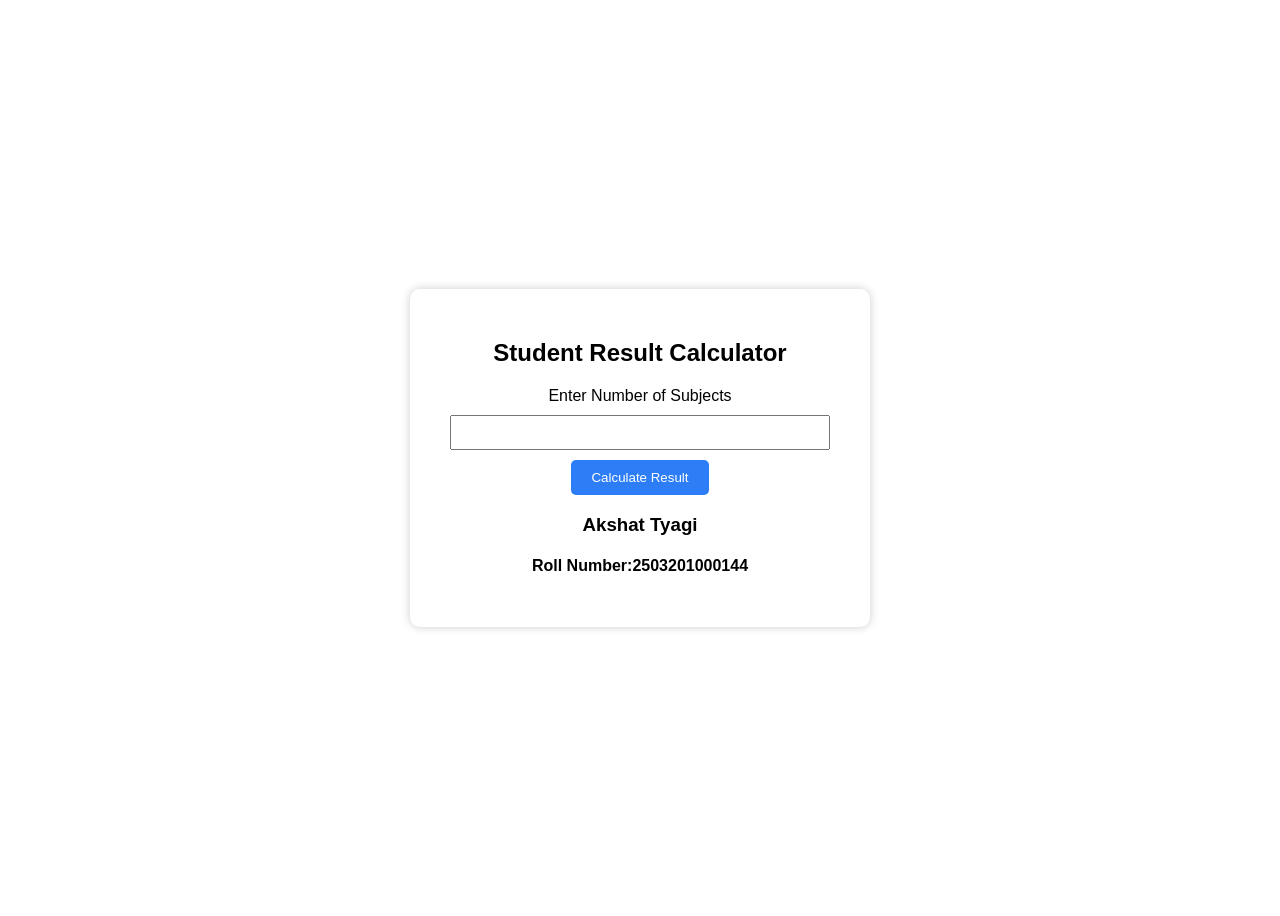
<file: index.html>
<!DOCTYPE html>
<html>
<head>
    <title>Student Result Calculator</title>
    <link rel="stylesheet" href="index.css">
</head>
<body>

<div class="container">
    <h2>Student Result Calculator</h2>
    <label>Enter Number of Subjects</label>
    <input type="number" id="subjects">
    <div id="marksInputs"></div>

    <button onclick="calculate()">Calculate Result</button>

    <div class="result">
        <p id="total"></p>
        <p id="average"></p>
        <p id="grade"></p>
        <p id="result"></p>
    </div>
     <p><H3>Akshat Tyagi</H3></p>
    <p><h4>Roll Number:2503201000144</h4></p>
</div>
<div id="popup" class="popup">
  <div class="popup-content">
    <p id="popup-message"></p>
    <input type="number" id="popup-input" placeholder="Enter marks">
    <button onclick="submitMarks()">OK</button>
  </div>
  
</div>

<script src="main.jsx"></script>
</body>
</html>
</file>
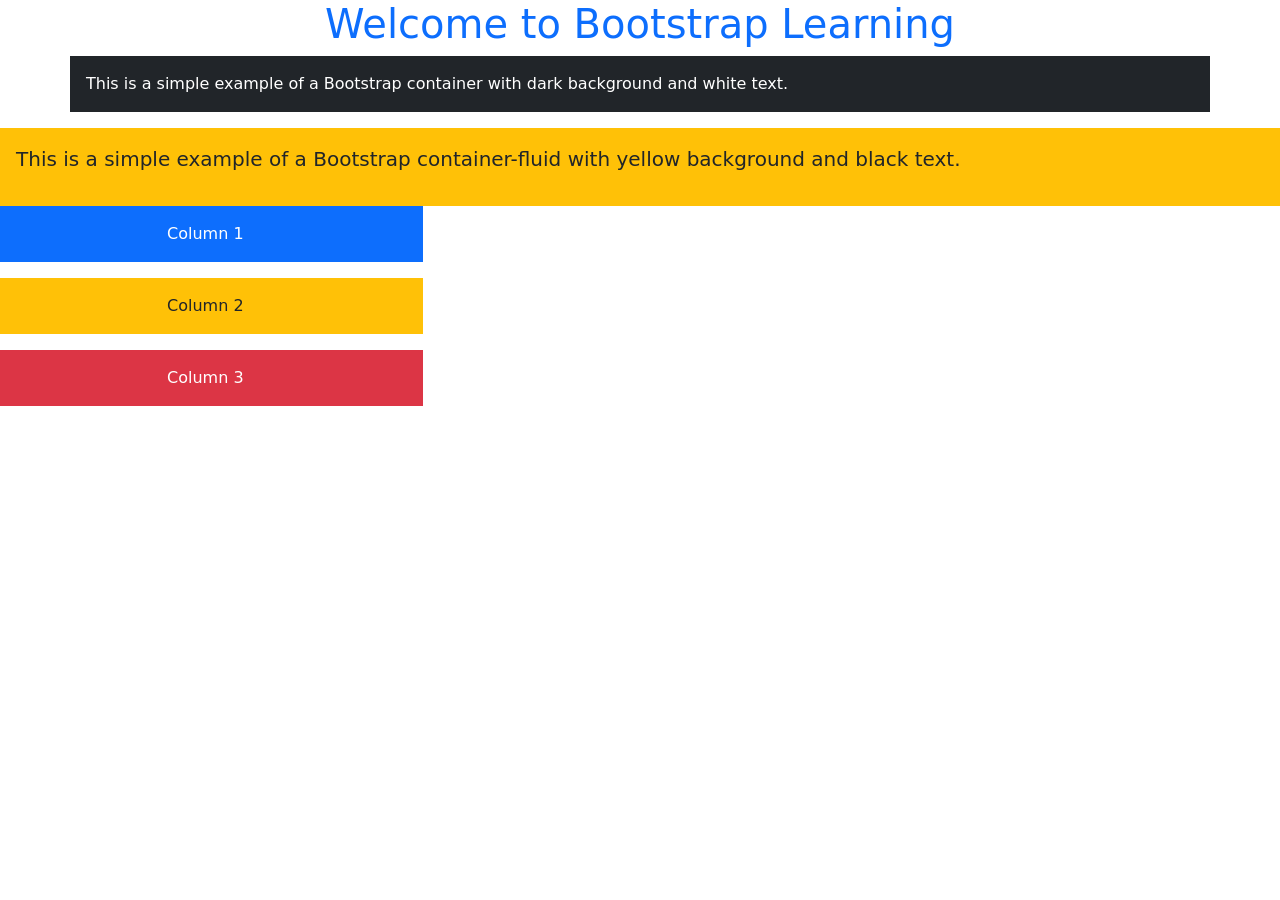
<file: bootstrap/index.html>
<!DOCTYPE html>
<html lang="en">
<head>
    <meta charset="UTF-8">
    <meta name="viewport" content="width=device-width, initial-scale=1.0">
    <title>Bootstrap Learning</title>
    <!-- Bootstrap CSS -->
   <link href="https://cdn.jsdelivr.net/npm/bootstrap@5.3.0/dist/css/bootstrap.min.css" rel="stylesheet">
</head>
<body>
    <h1 class="text-primary text-center">Welcome to Bootstrap Learning</h1>
    <div class ="container bg-dark text-white p-3">
        This is a simple example of a Bootstrap container with dark background and white text.
    <!-- Fixed Width Container-->
    </div>
   <div class="container-fluid bg-warning p-3 mt-3 text-dark">
    <p class="lead">This is a simple example of a Bootstrap container-fluid with yellow background and black text.</p>
    <!-- Full Width Container -->    
</div>

<div class="container-fluid px-0">
    <div class="row">
        <div class="col-md-4 bg-primary p-3 text-center text-white mb-3">Column 1</div>
    </div>
    <div class="row">
        <div class="col-md-4 bg-warning p-3 text-center text-dark mb-3">Column 2</div>
    </div>
    <div class="row">
        <div class="col-md-4 bg-danger p-3 text-center text-white">Column 3</div>
    </div>
</div>

    <!-- Bootstrap JS -->
    <script src="https://cdn.jsdelivr.net/npm/bootstrap@5.3.0/dist/js/bootstrap.bundle.min.js"></script>
</body>
</html>
</file>
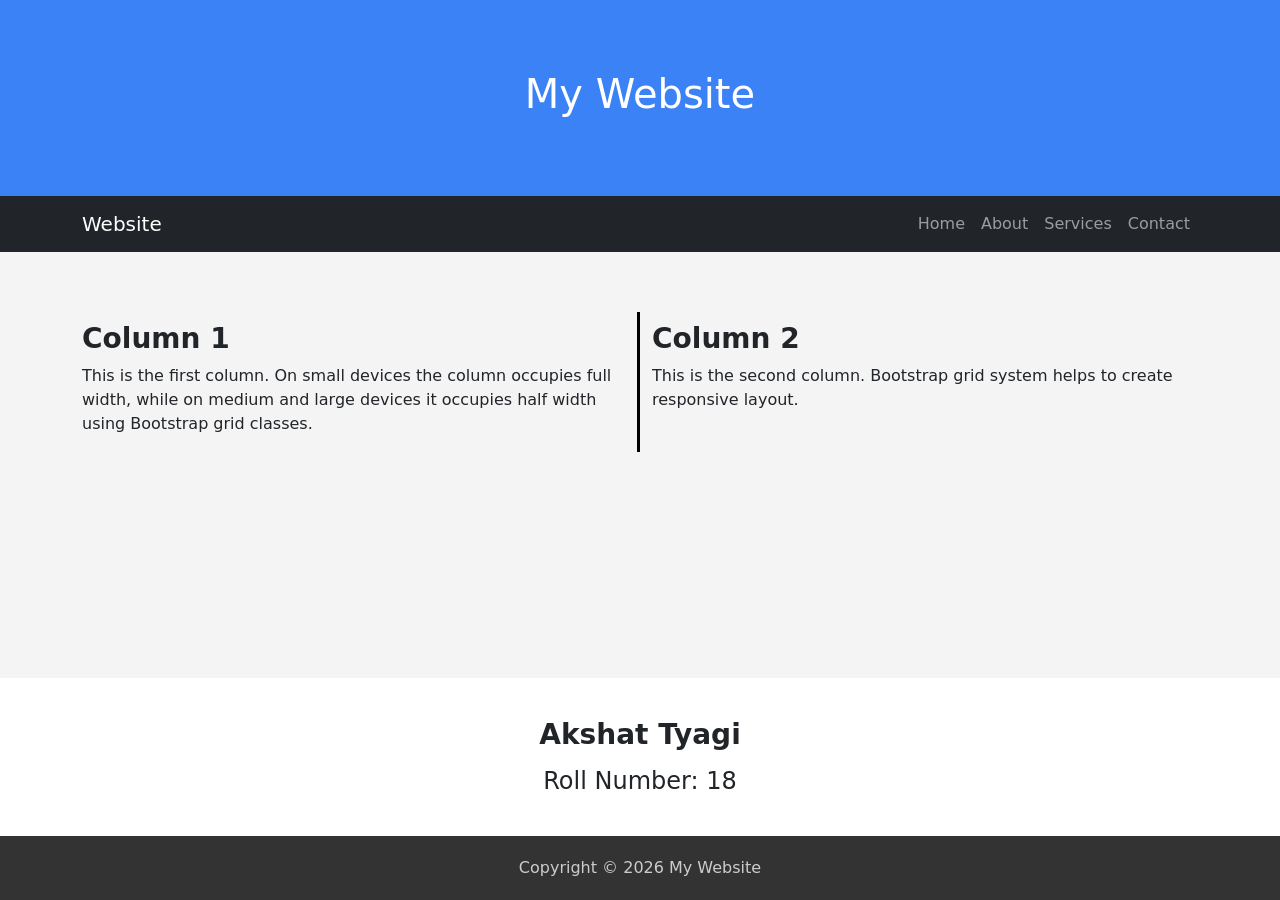
<file: experiment 1/index.html>
<!DOCTYPE html>
<html lang="en">
<head>
    <meta charset="UTF-8">
    <meta name="viewport" content="width=device-width, initial-scale=1.0">
    <title>BootStrap Grid System</title>
    <link href="https://cdn.jsdelivr.net/npm/bootstrap@5.3.0/dist/css/bootstrap.min.css" rel="stylesheet">
    <link rel="stylesheet" href="style.css">
</head>
<body>

    <header class="header-section">
        <div class="container">
            <h1>My Website</h1>
        </div>
    </header>

    <nav class="navbar navbar-expand-lg navbar-dark bg-dark">
        <div class="container">
            <a class="navbar-brand" href="#">Website</a>
            <button class="navbar-toggler" type="button" data-bs-toggle="collapse" data-bs-target="#mainNav">
                <span class="navbar-toggler-icon"></span>
            </button>
            <div class="collapse navbar-collapse" id="mainNav">
                <ul class="navbar-nav ms-auto">
                    <li class="nav-item"><a class="nav-link" href="#">Home</a></li>
                    <li class="nav-item"><a class="nav-link" href="#">About</a></li>
                    <li class="nav-item"><a class="nav-link" href="#">Services</a></li>
                    <li class="nav-item"><a class="nav-link" href="#">Contact</a></li>
                </ul>
            </div>
        </div>
    </nav>

    <section class="main-content">
        <div class="container">
            <div class="row">
                <div class="col-sm-12 col-md-6 col-lg-6 col-divider">
                    <h3>Column 1</h3>
                    <p>This is the first column. On small devices the column occupies full width, while on medium and large devices it occupies half width using Bootstrap grid classes.</p>
                </div>
                
                <div class="col-sm-12 col-md-6 col-lg-6">
                    <h3>Column 2</h3>
                    <p>This is the second column. Bootstrap grid system helps to create responsive layout.</p>
                </div>
            </div>
        </div>
    </section>
    <section class="student-info text-center my-4">
    <div class="container">
        <p><h3>Akshat Tyagi</h3></p>
        <p><h4>Roll Number: 18</h4></p>
    </div>
</section>

    <footer class="site-footer">
        <div class="container">
            <p>Copyright © 2026 My Website</p>
        </div>
    </footer>

    <script src="https://cdn.jsdelivr.net/npm/bootstrap@5.3.0/dist/js/bootstrap.bundle.min.js"></script>
</body>
</html>
</file>
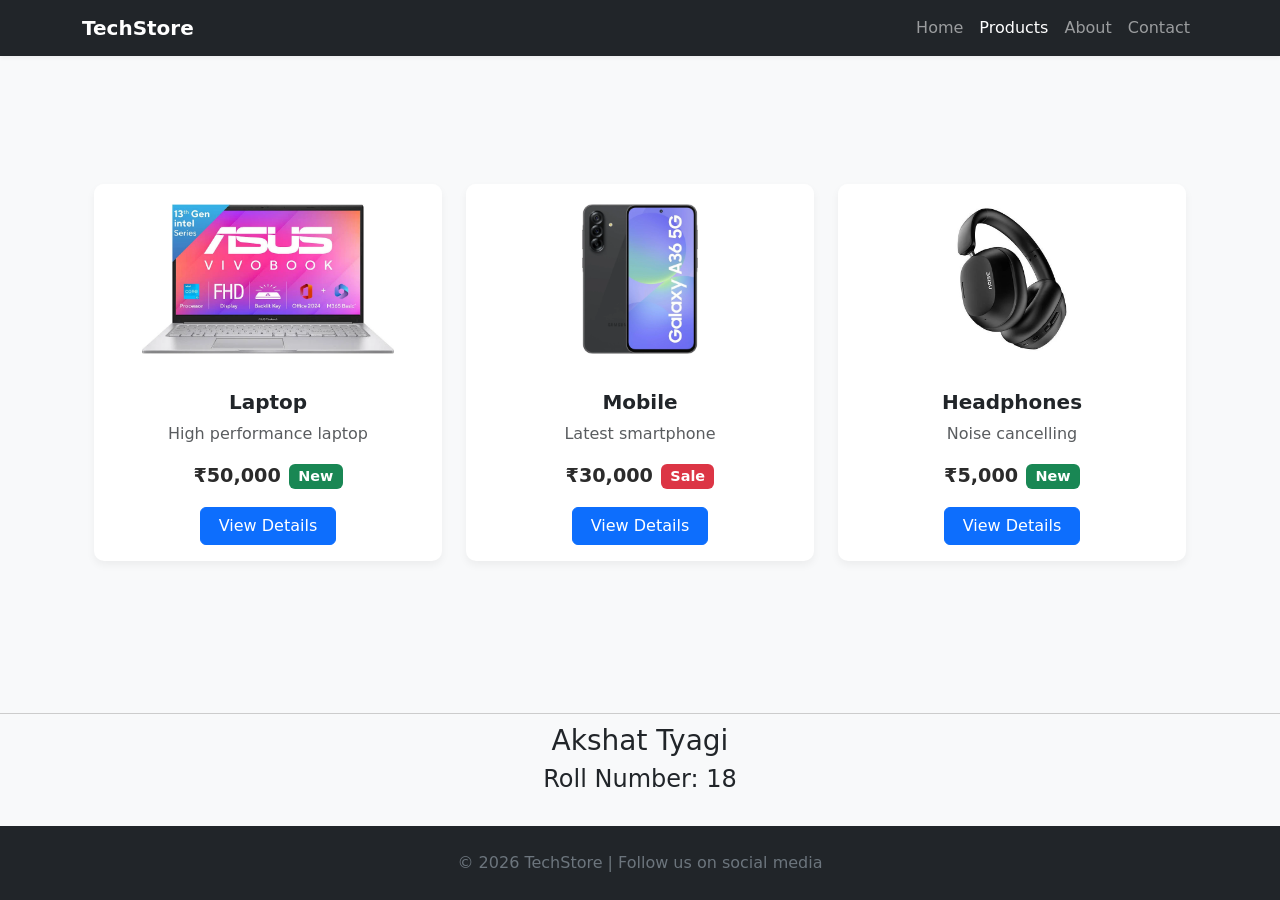
<file: experiment 2/index.html>
<!DOCTYPE html>
<html lang="en">
<head>
    <meta charset="UTF-8">
    <meta name="viewport" content="width=device-width, initial-scale=1.0">
    <title>TechStore | Electronics</title>
    <link href="https://cdn.jsdelivr.net/npm/bootstrap@5.3.0/dist/css/bootstrap.min.css" rel="stylesheet">
    <link rel="stylesheet" href="style.css">
</head>
<body class="d-flex flex-column min-vh-100">

    <nav class="navbar navbar-expand-lg navbar-dark bg-dark sticky-top">
        <div class="container">
            <a class="navbar-brand fw-bold" href="#">TechStore</a>
            <button class="navbar-toggler" type="button" data-bs-toggle="collapse" data-bs-target="#mainMenu">
                <span class="navbar-toggler-icon"></span>
            </button>
            <div class="collapse navbar-collapse" id="mainMenu">
                <ul class="navbar-nav ms-auto text-center">
                    <li class="nav-item"><a class="nav-link" href="#">Home</a></li>
                    <li class="nav-item"><a class="nav-link active" href="#">Products</a></li>
                    <li class="nav-item"><a class="nav-link" href="#">About</a></li>
                    <li class="nav-item"><a class="nav-link" href="#">Contact</a></li>
                </ul>
            </div>
        </div>
    </nav>

    <main class="container my-5 flex-grow-1 d-flex align-items-center">
        <div class="row g-4 justify-content-center w-100 mx-auto">
            
            <div class="col-sm-10 col-md-6 col-lg-4 d-flex justify-content-center">
                <div class="card product-card w-100">
                    <img src="laptop.webp" class="card-img-top mx-auto" alt="Laptop">
                    <div class="card-body text-center d-flex flex-column align-items-center justify-content-center">
                        <h5 class="fw-bold">Laptop</h5>
                        <p class="text-muted">High performance laptop</p>
                        <p class="price-display">₹50,000 <span class="badge status-new">New</span></p>
                        <button class="btn btn-primary" data-bs-toggle="modal" data-bs-target="#detailsModal" onclick="setModalContent('Laptop', 'High performance laptop with advanced features.', '₹50,000')">
                            View Details
                        </button>
                    </div>
                </div>
            </div>

            <div class="col-sm-10 col-md-6 col-lg-4 d-flex justify-content-center">
                <div class="card product-card w-100">
                    <img src="phone.webp" class="card-img-top mx-auto" alt="Mobile">
                    <div class="card-body text-center d-flex flex-column align-items-center justify-content-center">
                        <h5 class="fw-bold">Mobile</h5>
                        <p class="text-muted">Latest smartphone</p>
                        <p class="price-display">₹30,000 <span class="badge status-sale">Sale</span></p>
                        <button class="btn btn-primary" data-bs-toggle="modal" data-bs-target="#detailsModal" onclick="setModalContent('Mobile', 'Latest flagship smartphone with pro camera.', '₹30,000')">
                            View Details
                        </button>
                    </div>
                </div>
            </div>

            <div class="col-sm-10 col-md-6 col-lg-4 d-flex justify-content-center">
                <div class="card product-card w-100">
                    <img src="headphone.webp" class="card-img-top mx-auto" alt="Headphones">
                    <div class="card-body text-center d-flex flex-column align-items-center justify-content-center">
                        <h5 class="fw-bold">Headphones</h5>
                        <p class="text-muted">Noise cancelling</p>
                        <p class="price-display">₹5,000 <span class="badge status-new">New</span></p>
                        <button class="btn btn-primary" data-bs-toggle="modal" data-bs-target="#detailsModal" onclick="setModalContent('Headphones', 'Premium noise cancelling headphones.', '₹5,000')">
                            View Details
                        </button>
                    </div>
                </div>
            </div>

        </div>
    </main>

    <div class="modal fade" id="detailsModal" tabindex="-1" aria-hidden="true">
        <div class="modal-dialog modal-dialog-centered">
            <div class="modal-content text-center">
                <div class="modal-header d-flex justify-content-center position-relative border-0 pt-4">
                    <h5 class="modal-title fw-bold mx-auto" id="modalProductTitle">Product Details</h5>
                    <button type="button" class="btn-close position-absolute end-0 me-3 top-50 translate-middle-y" data-bs-dismiss="modal"></button>
                </div>
                <div class="modal-body">
                    <p id="modalProductDesc" class="text-secondary"></p>
                    <h4 id="modalProductPrice" class="text-primary fw-bold"></h4>
                </div>
                <div class="modal-footer border-0 pb-4 justify-content-center">
                    <button type="button" class="btn btn-secondary px-4" data-bs-dismiss="modal">Close</button>
                    <button type="button" class="btn btn-success px-4">Add to Cart</button>
                </div>
            </div>
        </div>
    </div>
    <div class="footer-info text-center my-4">
    <h3>Akshat Tyagi</h3>
    <h4>Roll Number: 18</h4>
</div>
    <footer class="main-footer text-center mt-auto">
        <div class="container">
            <p class="mb-0">© 2026 TechStore | Follow us on social media</p>
        </div>
    </footer>

    <script src="https://cdn.jsdelivr.net/npm/bootstrap@5.3.0/dist/js/bootstrap.bundle.min.js"></script>
    <script>
        function setModalContent(name, description, price) {
            document.getElementById('modalProductTitle').innerText = name;
            document.getElementById('modalProductDesc').innerText = description;
            document.getElementById('modalProductPrice').innerText = "Price: " + price;
        }
    </script>
</body>
</html>
</file>
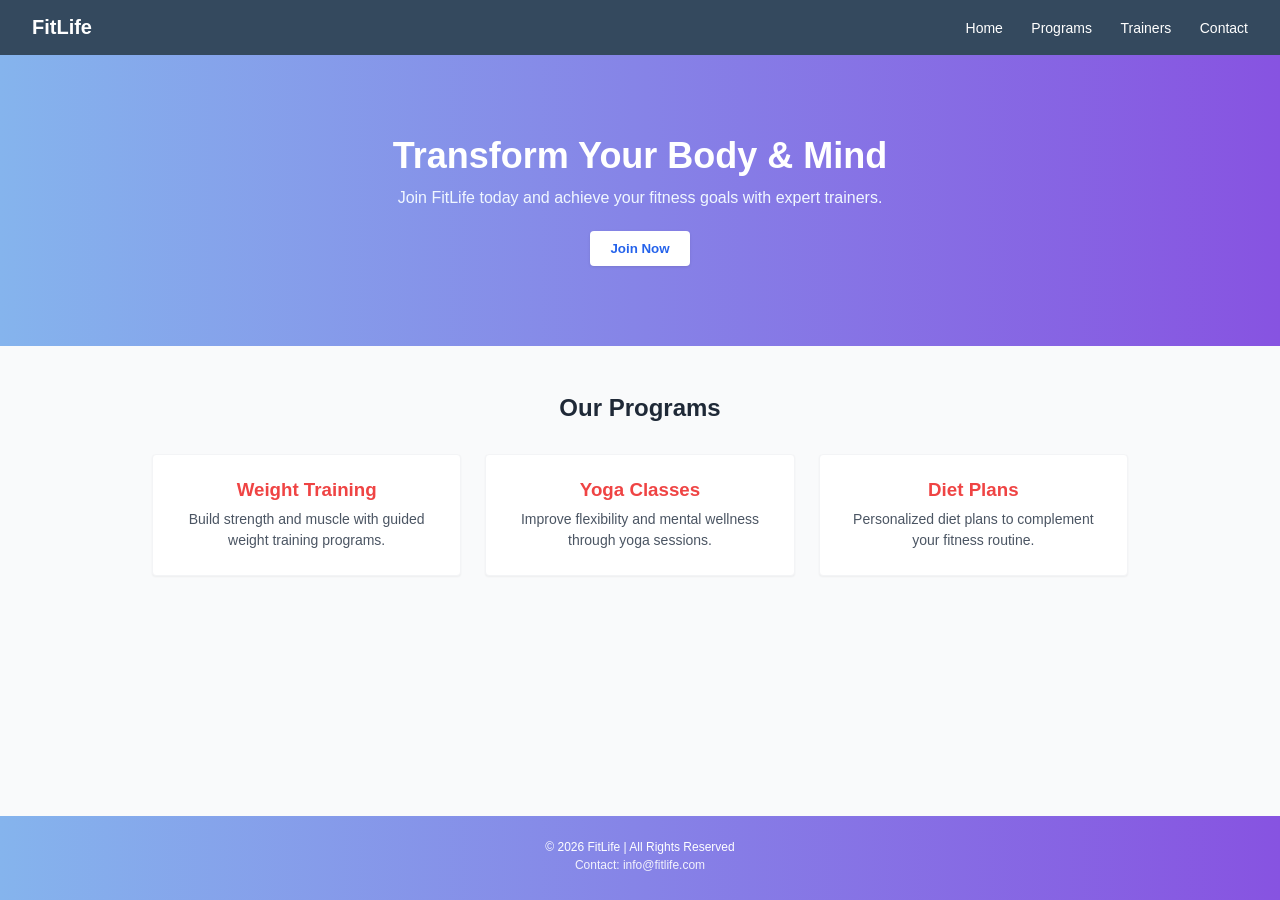
<file: experiment 3/index.html>
<!DOCTYPE html>
<html lang="en">
<head>
    <meta charset="UTF-8">
    <meta name="viewport" content="width=device-width, initial-scale=1.0">
    <title>FitLife</title>
    <link rel="stylesheet" href="style.css">
</head>
<body>

    <header>
        <span class="logo">FitLife</span>
        <nav>
            <a href="#">Home</a>
            <a href="#">Programs</a>
            <a href="#">Trainers</a>
            <a href="#">Contact</a>
        </nav>
    </header>

    <section class="hero">
        <h1>Transform Your Body & Mind</h1>
        <p>Join FitLife today and achieve your fitness goals with expert trainers.</p>
        <button>Join Now</button>
    </section>

    <main>
        <h2>Our Programs</h2>
        
        <div class="grid">
            <div class="card">
                <h3>Weight Training</h3>
                <p>Build strength and muscle with guided weight training programs.</p>
            </div>

            <div class="card">
                <h3>Yoga Classes</h3>
                <p>Improve flexibility and mental wellness through yoga sessions.</p>
            </div>

            <div class="card">
                <h3>Diet Plans</h3>
                <p>Personalized diet plans to complement your fitness routine.</p>
            </div>
        </div>
    </main>

    <footer>
        <p>&copy; 2026 FitLife | All Rights Reserved</p>
        <p class="contact">Contact: info@fitlife.com</p>
    </footer>

</body>
</html>
</file>
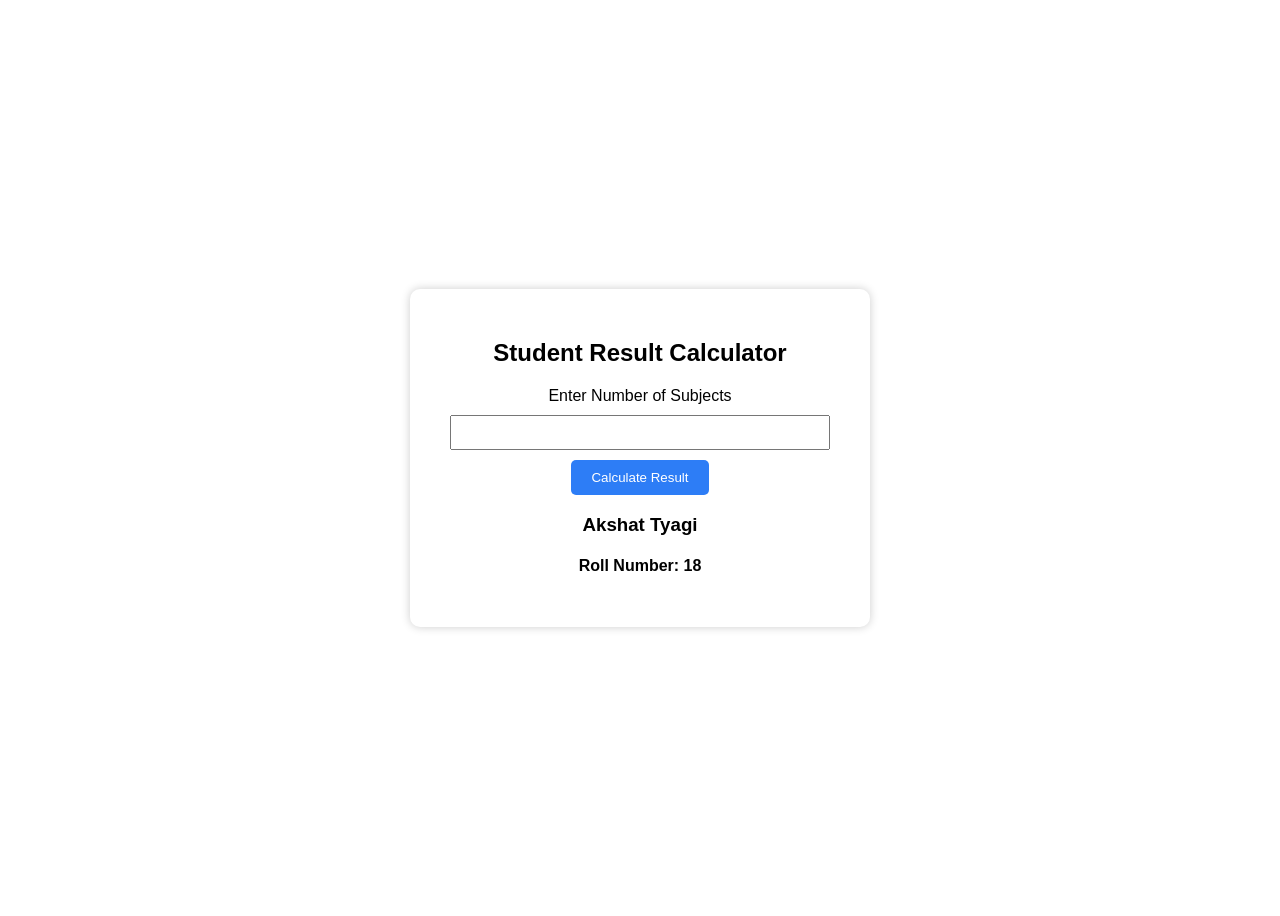
<file: experiment 4/index.html>
<!DOCTYPE html>
<html>
<head>
    <title>Student Result Calculator</title>
    <link rel="stylesheet" href="index.css">
</head>
<body>

<div class="container">
    <h2>Student Result Calculator</h2>
    <label>Enter Number of Subjects</label>
    <input type="number" id="subjects">
    <div id="marksInputs"></div>

    <button onclick="calculate()">Calculate Result</button>

    <div class="result">
        <p id="total"></p>
        <p id="average"></p>
        <p id="grade"></p>
        <p id="result"></p>
    </div>
     <p><H3>Akshat Tyagi</H3></p>
    <p><h4>Roll Number: 18</h4></p>
</div>
<div id="popup" class="popup">
  <div class="popup-content">
    <p id="popup-message"></p>
    <input type="number" id="popup-input" placeholder="Enter marks">
    <button onclick="submitMarks()">OK</button>
  </div>
  
</div>

<script src="main.jsx"></script>
</body>
</html>
</file>
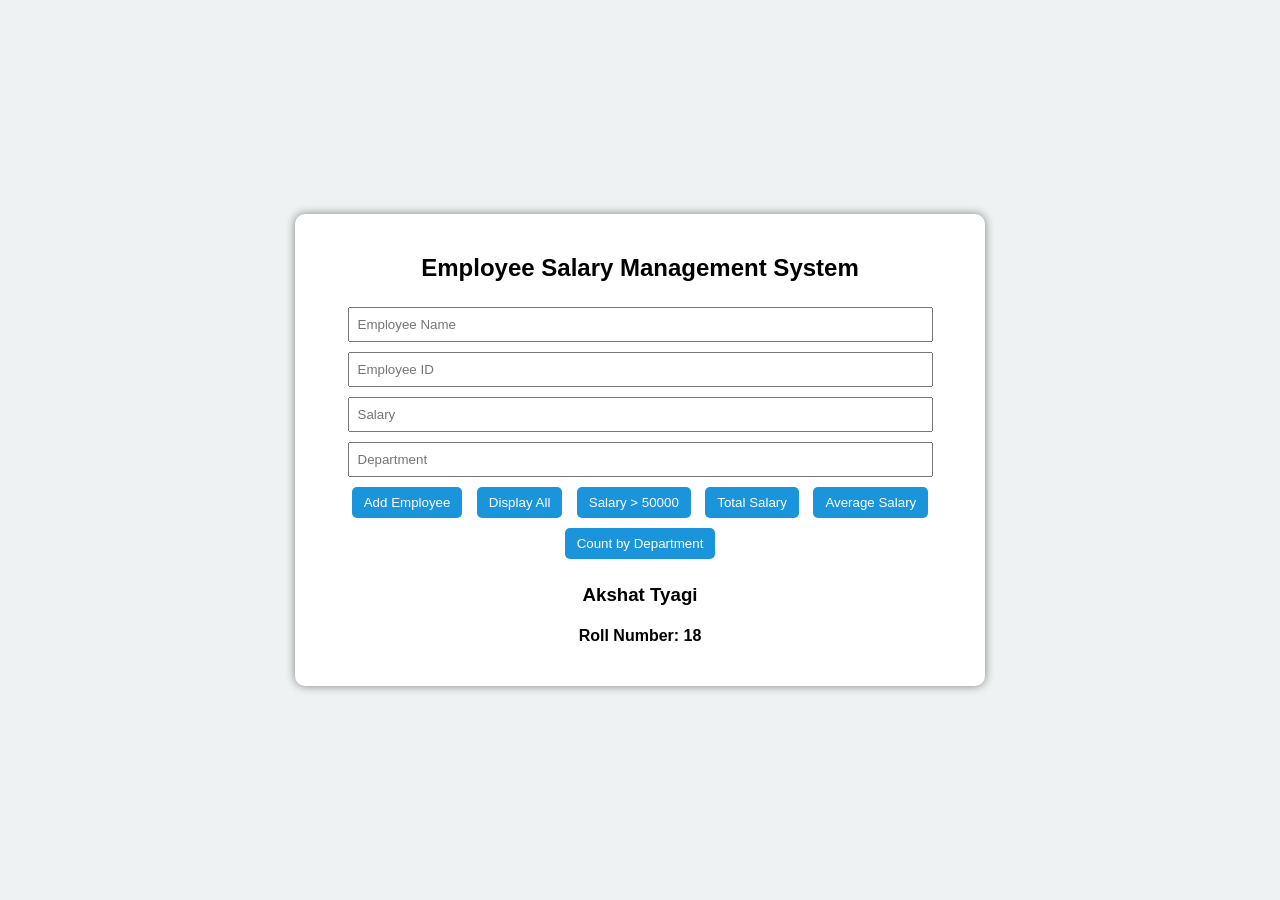
<file: experiment 5/index.html>
<!DOCTYPE html>
<html>
<head>
    <title>Employee Salary Management</title>
    <link rel="stylesheet" href="index.css">
</head>
<body>
    <div class="container">
        <h2>Employee Salary Management System</h2>
        <input type="text" id="name" placeholder="Employee Name">
        <input type="text" id="empId" placeholder="Employee ID">
        <input type="number" id="salary" placeholder="Salary">
        <input type="text" id="dept" placeholder="Department">

        <button onclick="addEmployee()">Add Employee</button>
        <button onclick="displayEmployees()">Display All</button>
        <button onclick="filterSalary()">Salary > 50000</button>
        <button onclick="totalSalary()">Total Salary</button>
        <button onclick="averageSalary()">Average Salary</button>
        <button onclick="countDepartment()">Count by Department</button>

        <div id="output"></div>
         <p><H3>Akshat Tyagi</H3></p>
    <p><h4>Roll Number: 18</h4></p>
    </div>

    <script src="main.jsx"></script>
</body>
</html>
</file>
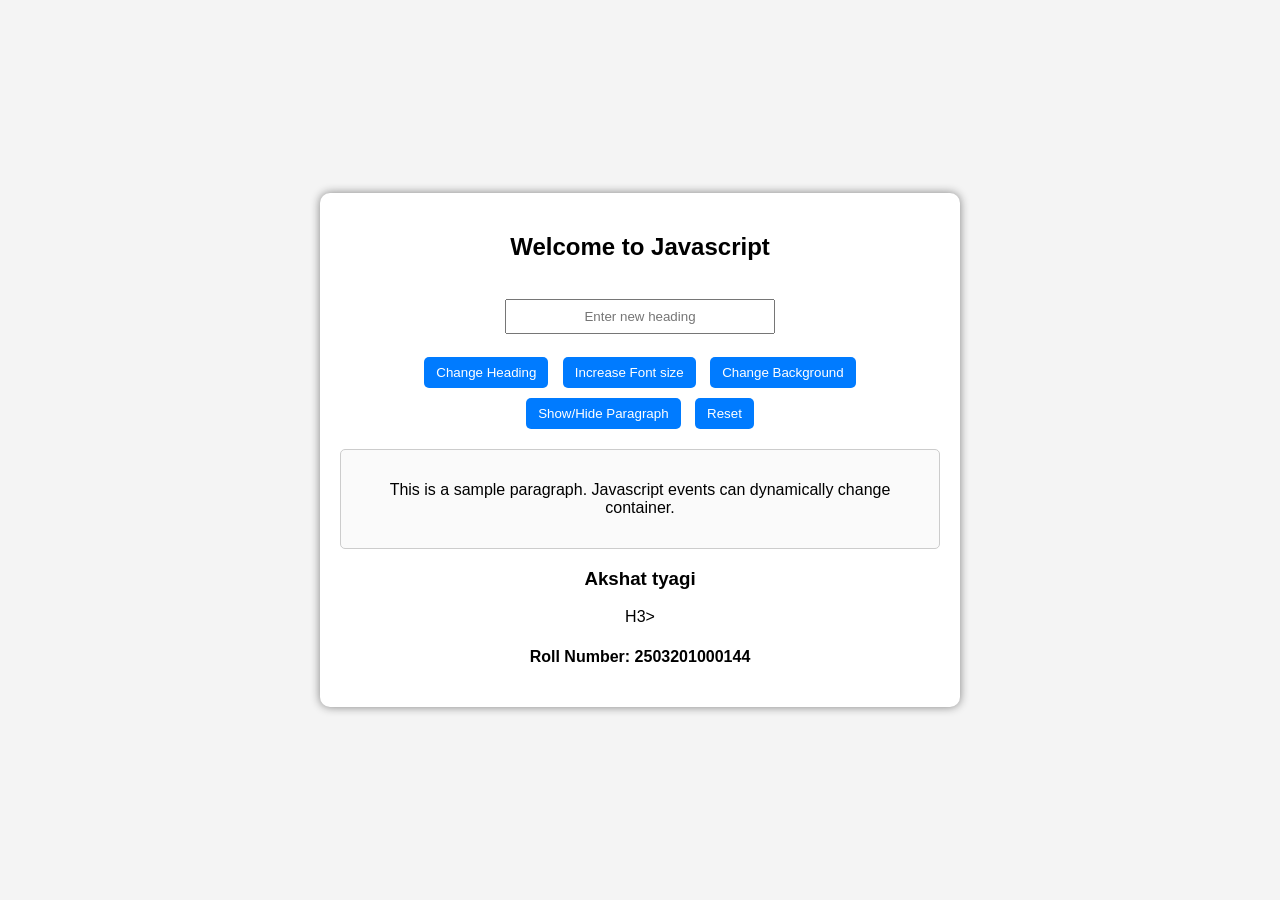
<file: experiment 6/index.html>
<!DOCTYPE html>
<html lang="en">
<head>
    <meta charset="UTF-8">
    <meta name="viewport" content="width=device-width, initial-scale=1.0">
    <title>Dynamic Page</title>
    <link rel="stylesheet" href="index.css">
</head>
<body>
    <div class="container">
        <h2 id="mainHeading">Welcome to Javascript</h2>
        <br>
        <input type="text" id="userInput" placeholder="Enter new heading">
        <br><br>
        <button id="changeTextBtn">Change Heading</button>
        <button id="fontSizeBtn">Increase Font size</button>
        <button id="bgColorBtn">Change Background</button>
        <button id="toggleBtn">Show/Hide Paragraph</button>
        <button id="resetBtn">Reset</button>
        
        <div class="box">
            <p id="paragraph">This is a sample paragraph. Javascript events can dynamically change container.</p>
        </div>
        <p><H3>Akshat tyagi</H3>H3></p>
    <p><h4>Roll Number: 2503201000144</h4></p>
    </div>
    <script src="main.jsx"></script>
</body>
</html>
</file>
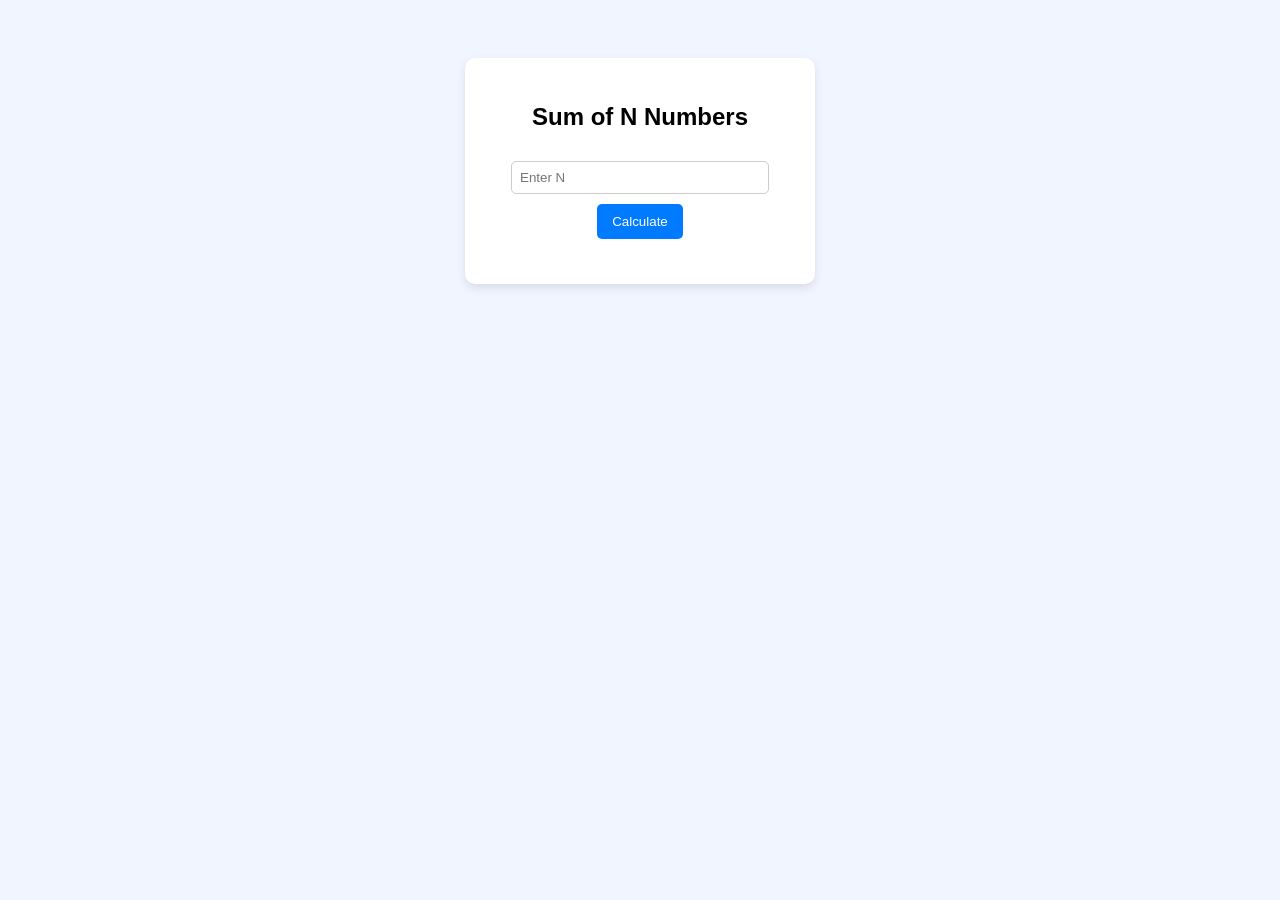
<file: practical 1/index.html>
<!DOCTYPE html>
<html lang="en">
<head>
  <meta charset="UTF-8">
  <title>Sum of N Numbers</title>
  <link rel="stylesheet" href="style.css">
</head>
<body>

  <div class="container">
    <h2>Sum of N Numbers</h2>

    <input type="number" id="num" placeholder="Enter N">
    <br>
    <button onclick="calculateSum()">Calculate</button>

    <div class="result" id="output"></div>
  </div>

  <script src="main.jsx"></script>
</body>
</html>
</file>
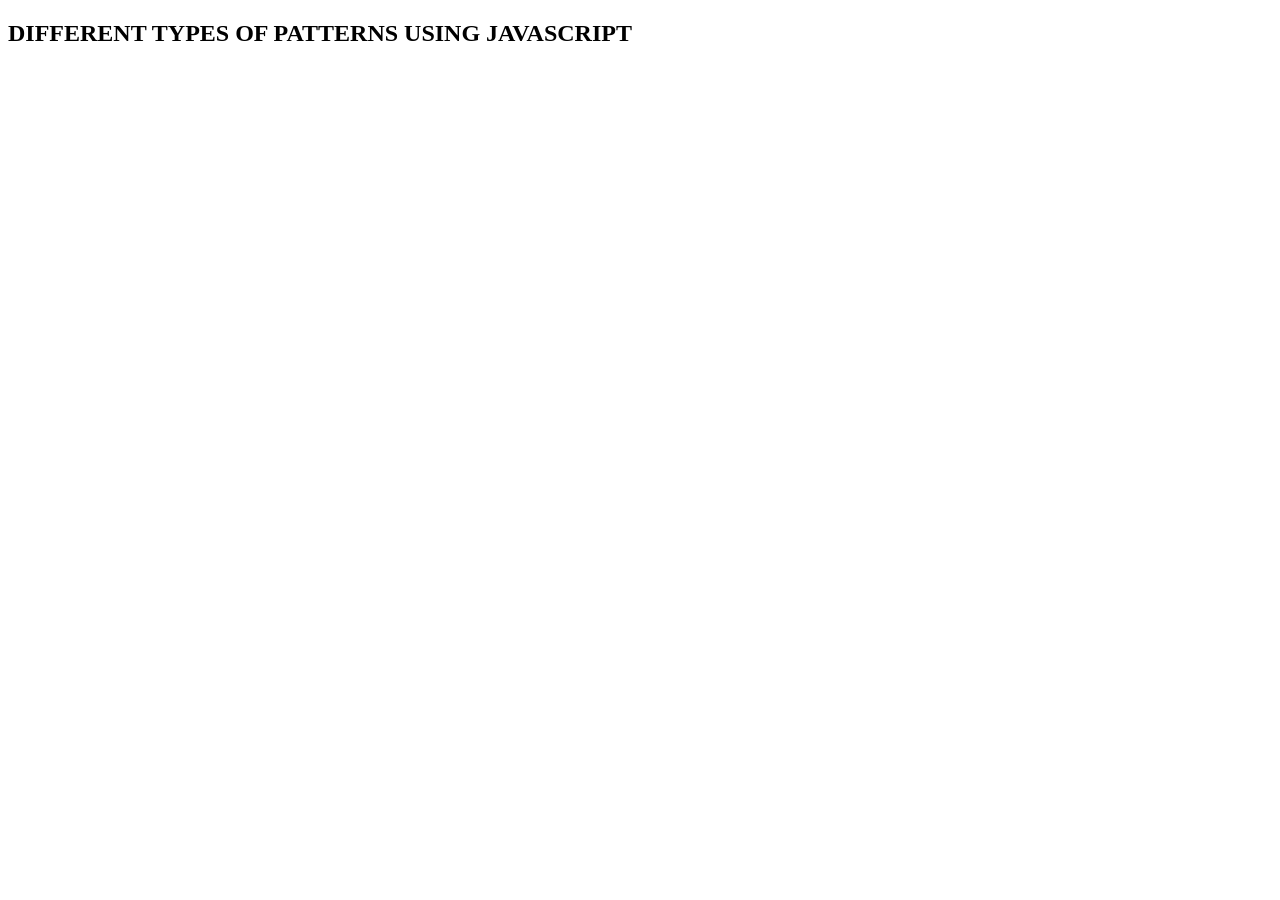
<file: pattern.html>
<!DOCTYPE html>
<html lang="en">
<head>
    <meta charset="UTF-8">
    <meta name="viewport" content="width=device-width, initial-scale=1.0">
    <title>Pattern Examples</title>
</head>
<body>
    <h2>DIFFERENT TYPES OF PATTERNS USING JAVASCRIPT</h2>
    <script>
        let rows = 5;

        // SIMPLE PYRAMID
        for (let i = 1; i <= rows; i++)
            console.log("* ".repeat(i));

        // FLIPPED SIMPLE PYRAMID
        for (let i = 1; i <= rows; i++) {
            console.log("  ".repeat(rows - i) + "* ".repeat(i));
        }

        // INVERTED PYRAMID
        for (let i = rows; i >= 1; i--)
            console.log("* ".repeat(i));

        // FLIPPED INVERTED PYRAMID
        for (let i = rows; i >= 1; i--) {
            console.log("  ".repeat(rows - i) + "* ".repeat(i));
        }

        // TRIANGLE
        for (let i = 1; i <= rows; i++) {
            console.log("\xa0".repeat(rows - i) + "* ".repeat(i));
        }

        // INVERTED TRIANGLE
        for (let i = rows; i >= 1; i--) {
            console.log("\xa0".repeat(rows - i) + "* ".repeat(i));
        }

        // HALF DIAMOND PATTERN
        for (let i = 1; i <= rows; i++) console.log("* ".repeat(i));
        for (let i = rows - 1; i >= 1; i--) console.log("* ".repeat(i));

        // FLIPPED HALF DIAMOND PATTERN
        for (let i = 1; i <= rows; i++) console.log("  ".repeat(rows - i) + "* ".repeat(i));
        for (let i = rows - 1; i >= 1; i--) console.log("  ".repeat(rows - i) + "* ".repeat(i));

        // DIAMOND PATTERN
        for (let i = 1; i <= rows; i++) console.log(" ".repeat(rows - i) + "* ".repeat(i));
        for (let i = rows - 1; i >= 1; i--) console.log(" ".repeat(rows - i) + "* ".repeat(i));

        // HOURGLASS PATTERN
        for (let i = rows; i >= 1; i--) console.log(" ".repeat(rows - i) + "* ".repeat(i));
        for (let i = 2; i <= rows; i++) console.log(" ".repeat(rows - i) + "* ".repeat(i));

        // NUMBER PYRAMID
        for (let i = 1; i <= rows; i++) {
            console.log((i + " ").repeat(i));
        }

        // ROTATED NUMBER PYRAMID
        for (let i = 1; i <= rows; i++) {
            let row = "  ".repeat(rows - i);
            for (let j = 0; j < i; j++) row += (i + j) + " ";
            console.log(row);
        }

        // PALINDROME TRIANGLE
        for (let i = 1; i <= rows; i++) {
            let row = "  ".repeat(rows - i);
            for (let j = i; j < i * 2; j++) row += j + " ";
            for (let j = i * 2 - 2; j >= i; j--) row += j + " ";
            console.log(row);
        }

        // ALPHABET PYRAMID
        for (let i = 0; i < rows; i++) {
            let char = String.fromCharCode(65 + i);
            console.log((char + " ").repeat(i + 1));
        }

        // CONTINUOUS ALPHABET PYRAMID
        let code = 65;
        for (let i = 1; i <= rows; i++) {
            let row = "";
            for (let j = 0; j < i; j++) {
                row += String.fromCharCode(code++) + " ";
            }
            console.log(row);
        }
    </script>
</body>
</html>
</file>
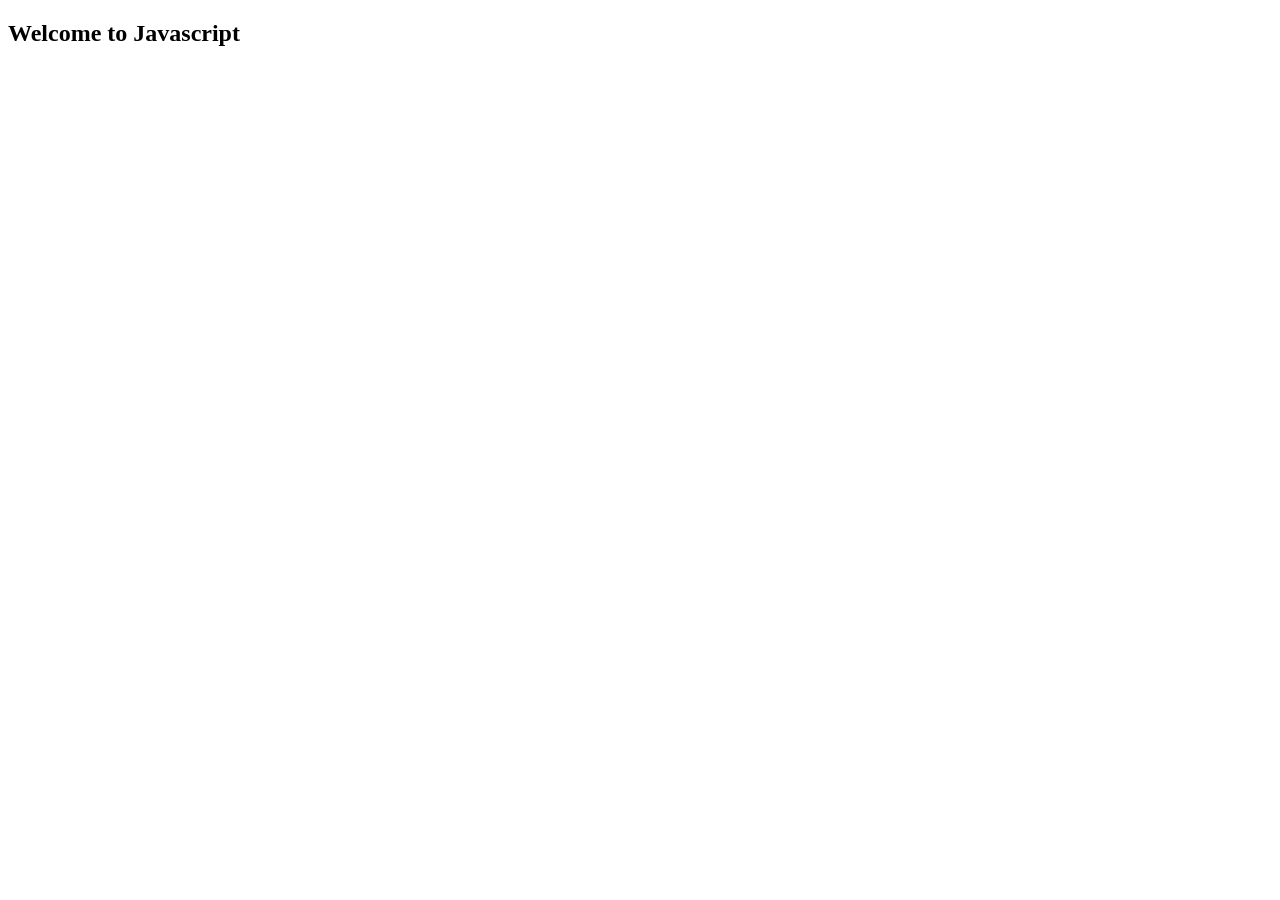
<file: prequisitee.html>
<!DOCTYPE html>
<html lang="en">
<head>
    <meta charset="UTF-8">
    <meta name="viewport" content="width=device-width, initial-scale=1.0">
    <title>Document</title>
</head>
<body>
    <h2 id="demo">Hello Students</h2>
    <script>
        document.getElementById("demo").innerHTML="Welcome to Javascript";
    </script>
</body>
</html>
</file>
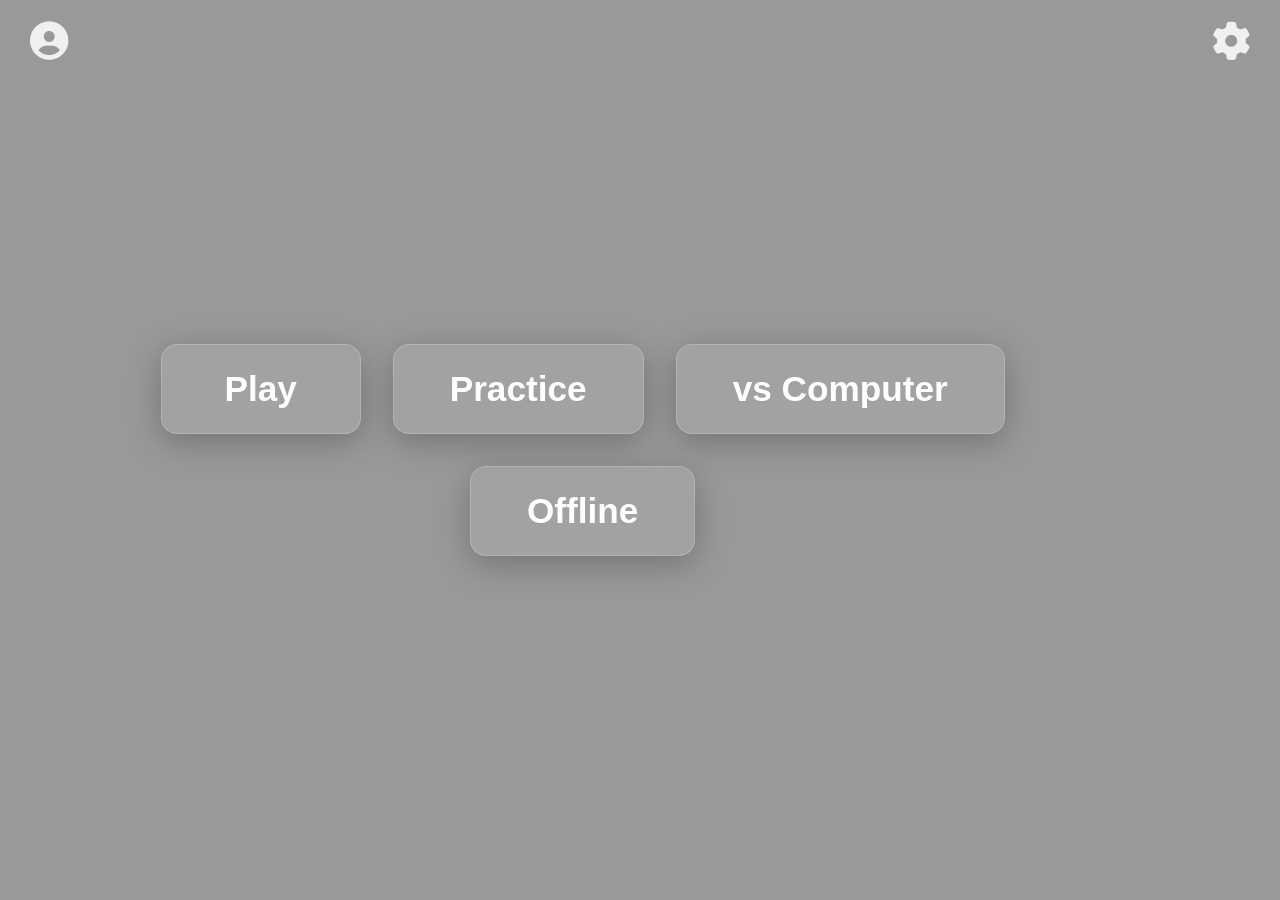
<file: prerequisite.html>
<!DOCTYPE html>
<html lang="en">
<head>
    <meta charset="UTF-8">
    <meta name="viewport" content="width=device-width, initial-scale=1.0">
    <title>Chess Arena</title>
    <link rel="stylesheet" href="https://cdnjs.cloudflare.com/ajax/libs/font-awesome/6.5.1/css/all.min.css">
    <link rel="stylesheet" href="styles.css">
</head>
<body>
    <div class="container">
    <video autoplay loop muted plays-inline class="background-video">
        <source src="chess.mp4" type="video/mp4">
    </video>

    <header>
        <div class="user-icon">
            <i class="fas fa-user-circle"></i>
        </div>
        <div class="settings-icon">
            <i class="fas fa-cog"></i>
        </div>
    </header>

    <main>
        <div class="options-container">
            <div class="option play">
                Play
                <div class="submenu">
                    <div class="suboption">Online Play</div>
                    <div class="suboption">Online Friends Play</div>
                </div>
            </div>
            <div class="option">Practice</div>
            <div class="option">vs Computer</div>
            <div class="option">Offline</div>
        </div>
    </main>
    <div>

</body>
</html>
</file>
<file: index.css>
body {
    background: white;
    font-family: Arial, sans-serif;
    display: flex;
    justify-content: center;
    align-items: center;
    height: 100vh;
}

.container {
    width: 400px;
    padding: 30px;
    border-radius: 10px;
    box-shadow: 0 0 10px rgba(0,0,0,0.2);
    text-align: center;
}
input {
    width: 90%;
    padding: 8px;
    margin: 10px 0;
}
button {
    background: #2d7df6;
    color: white;
    border: none;
    padding: 10px 20px;
    border-radius: 5px;
    cursor: pointer;
}
button:hover {
    background: #1b5ed9;
}
.result {
    margin-top: 15px;
}
.popup {
    display: none;
    position: fixed;
    top: 20px;
    left: 50%;
    transform: translateX(-50%);
    background: #fff;
    padding: 20px;
    border-radius: 8px;
    box-shadow: 0 4px 10px rgba(0,0,0,0.3);
    z-index: 1000;
    text-align: center;
    width: 300px;
    animation: fadeIn 0.3s ease;
}

@keyframes fadeIn {
    from {opacity: 0; transform: translate(-50%, -10px);}
    to {opacity: 1; transform: translate(-50%, 0);}
}

.popup-content input {
    width: 80%;
    padding: 8px;
    margin: 10px 0;
}
</file>
<file: experiment 1/style.css>
html, body {
    height: 100%;
    margin: 0;
}

body {
    display: flex;
    flex-direction: column;
    min-height: 100vh;
}

.header-section {
    background-color: #3b82f6;
    color: white;
    padding: 70px 0;
    text-align: center;
}

.main-content {
    flex: 1 0 auto;
    background-color: #f4f4f4;
    padding: 60px 0;
}

.site-footer {
    flex-shrink: 0;
    background-color: #333;
    color: #ccc;
    padding: 20px 0;
    text-align: center;
}

h3 {
    margin-top: 10px;
    font-weight: bold;
}

.site-footer p {
    margin: 0;
}

@media (min-width: 768px) {
    .col-divider {
        border-right: 3px solid black;
    }
}
</file>
<file: experiment 2/style.css>
body {
    background-color: #f8f9fa;
    font-family: system-ui, -apple-system, sans-serif;
}

.navbar {
    box-shadow: 0 2px 4px rgba(0, 0, 0, 0.05);
}

.product-card {
    border: none;
    border-radius: 10px;
    box-shadow: 0 4px 8px rgba(0, 0, 0, 0.05);
    transition: transform 0.2s ease;
    max-width: 360px;
}

.product-card:hover {
    transform: translateY(-4px);
}

.product-card img {
    height: 190px;
    object-fit: contain;
    padding: 20px;
    background-color: #ffffff;
    border-radius: 10px 10px 0 0;
}

.price-display {
    font-size: 1.2rem;
    font-weight: 600;
    color: #2b2b2b;
    display: flex;
    align-items: center;
    justify-content: center;
    gap: 8px;
}

.status-new {
    background-color: #198754;
}

.status-sale {
    background-color: #dc3545;
}

.btn-primary {
    border-radius: 6px;
    padding: 6px 18px;
}

.main-footer {
    background-color: #212529;
    color: #6c757d;
    padding: 25px 0;
}
.footer-info {
  margin-top: 20px;
  text-align: center;
  border-top: 1px solid #ccc;
  padding-top: 10px;
}
</file>
<file: experiment 3/style.css>
* {
    box-sizing: border-box;
    margin: 0;
    padding: 0;
}

body {
    font-family: Arial, sans-serif;
    background-color: #f9fafb;
    color: #111827;
    display: flex;
    flex-direction: column;
    min-height: 100vh;
}

header {
    background-color: #34495e;
    color: white;
    padding: 16px 32px;
    display: flex;
    justify-content: space-between;
    align-items: center;
}

header .logo {
    font-size: 20px;
    font-weight: bold;
}

nav a {
    color: white;
    text-decoration: none;
    font-size: 14px;
    margin-left: 24px;
}

nav a:hover {
    color: #d1d5db;
}

.hero {
    background: linear-gradient(to right, #85b4ed, #8753e1);
    color: white;
    text-align: center;
    padding: 80px 16px;
}

.hero h1 {
    font-size: 32px;
    font-weight: bold;
    margin-bottom: 12px;
}

.hero p {
    font-size: 16px;
    margin-bottom: 24px;
    color: #f0f7ff;
}

.hero button {
    background-color: white;
    color: #2563eb;
    font-weight: bold;
    padding: 10px 20px;
    border: none;
    border-radius: 4px;
    cursor: pointer;
    box-shadow: 0 1px 3px rgba(0,0,0,0.1);
}

.hero button:hover {
    background-color: #f3f4f6;
}

main {
    flex-grow: 1;
    max-width: 1024px;
    width: 100%;
    margin: 0 auto;
    padding: 48px 24px;
}

main h2 {
    font-size: 24px;
    font-weight: bold;
    text-align: center;
    color: #1f2937;
    margin-bottom: 32px;
}

.grid {
    display: grid;
    grid-template-columns: 1fr;
    gap: 24px;
}

.card {
    background-color: white;
    padding: 24px;
    border-radius: 4px;
    border: 1px solid #f3f4f6;
    text-align: center;
    box-shadow: 0 1px 2px rgba(0,0,0,0.05);
}

.card h3 {
    color: #ef4444;
    font-weight: bold;
    margin-bottom: 8px;
}

.card p {
    color: #4b5563;
    font-size: 14px;
    line-height: 1.5;
}

footer {
    background: linear-gradient(to right, #85b4ed, #8753e1);
    color: white;
    padding: 24px 16px;
    text-align: center;
    font-size: 12px;
}

footer p {
    margin-bottom: 4px;
}

footer p.contact {
    opacity: 0.9;
}

@media (min-width: 768px) {
    .grid {
        grid-template-columns: repeat(3, 1fr);
    }
    .hero h1 {
        font-size: 36px;
    }
}
</file>
<file: experiment 4/index.css>
body {
    background: white;
    font-family: Arial, sans-serif;
    display: flex;
    justify-content: center;
    align-items: center;
    height: 100vh;
}

.container {
    width: 400px;
    padding: 30px;
    border-radius: 10px;
    box-shadow: 0 0 10px rgba(0,0,0,0.2);
    text-align: center;
}
input {
    width: 90%;
    padding: 8px;
    margin: 10px 0;
}
button {
    background: #2d7df6;
    color: white;
    border: none;
    padding: 10px 20px;
    border-radius: 5px;
    cursor: pointer;
}
button:hover {
    background: #1b5ed9;
}
.result {
    margin-top: 15px;
}
.popup {
    display: none;
    position: fixed;
    top: 20px;
    left: 50%;
    transform: translateX(-50%);
    background: #fff;
    padding: 20px;
    border-radius: 8px;
    box-shadow: 0 4px 10px rgba(0,0,0,0.3);
    z-index: 1000;
    text-align: center;
    width: 300px;
    animation: fadeIn 0.3s ease;
}

@keyframes fadeIn {
    from {opacity: 0; transform: translate(-50%, -10px);}
    to {opacity: 1; transform: translate(-50%, 0);}
}

.popup-content input {
    width: 80%;
    padding: 8px;
    margin: 10px 0;
}
</file>
<file: experiment 5/index.css>
body {
    font-family: Arial, sans-serif;
    background-color: #eef2f3;
    display: flex;
    justify-content: center;
    align-items: center;
    text-align: center;
    margin: 0;
    padding: 0;
    height: 100vh;
}

.container {
    width: 650px;
    padding: 20px;
    background: #fff;
    border-radius: 10px;
    box-shadow: 0 0 10px gray;
}

input {
    padding: 8px;
    margin: 5px;
    width: 90%;
    box-sizing: border-box;
}

button {
    padding: 8px 12px;
    margin: 5px;
    background-color: #1a94db;
    color: #fff;
    border: none;
    border-radius: 5px;
    cursor: pointer;
}

button:hover {
    background-color: #6cade3;
}

#output {
    margin-top: 20px;
    text-align: left;
}
</file>
<file: experiment 6/index.css>
/* AAYUSHI SHARMA */
body {
    font-family: Arial;
    background-color: #f4f4f4;
    text-align: center;
    display: flex;
    justify-content: center;
    align-items: center;
    min-height: 100vh; 
    margin: 0;
}
.header {
    position: absolute;   
    top: 20px;           
    left: 20px;           
    text-align: left;
}


.container {
    width: 600px;
    padding: 20px;
    background: white;
    border-radius: 10px;
    box-shadow: 0 0 10px gray;
    text-align: center; 
}

button {
    padding: 8px 12px;
    margin: 5px;
    background-color: #007bff;
    color: white;
    border: none;
    border-radius: 5px;
    cursor: pointer;
}
button:hover {
    background-color: #0056b3;
}

input {
    padding: 8px;
    width: 250px;
    text-align: center; 
}

.box {
    margin-top: 15px;
    border: 1px solid #ccc;
    padding: 15px;
    border-radius: 5px;
    min-height: 50px;
    background-color: #fafafa;
    text-align: center;
}
</file>
<file: practical 1/style.css>
body {
  font-family: Arial, sans-serif;
  background: #f0f5ff;
  text-align: center;
  padding: 50px;
}

.container {
  background: white;
  padding: 25px;
  border-radius: 10px;
  width: 300px;
  margin: auto;
  box-shadow: 0 4px 10px rgba(0,0,0,0.1);
}

input {
  width: 80%;
  padding: 8px;
  margin: 10px 0;
  border-radius: 5px;
  border: 1px solid #ccc;
}

button {
  padding: 10px 15px;
  border: none;
  background: #007bff;
  color: white;
  border-radius: 5px;
  cursor: pointer;
}

button:hover {
  background: #0056b3;
}

.result {
  margin-top: 20px;
  font-weight: bold;
  font-size: 18px;
}
</file>
<file: styles.css>
* {
    margin: 0;
    padding: 0;
    box-sizing: border-box;
}
.container{
    position: relative;
    width: 100%;
    height: 100%;
    background-color: rgba(0, 0, 0, 0.4);
    display: flex; 
}    

html, body {
    height: 100%;
    font-family: 'Segoe UI', Arial, sans-serif;
    color: white;
    overflow: hidden;;
}

.background-video {
    position: absolute;
    top: 0;
    left: 0  ;
    min-width: 100%;
    min-height: 100%;
    width: auto;
    height: auto;
    object-fit: cover;
    z-index: -1;
}



header {
    position: fixed;
    top: 20px;
    left: 0;
    right: 0;
    display: flex;
    justify-content: space-between;
    padding: 0 30px;
    z-index: 30;
}

.user-icon, .settings-icon {
    font-size: 2.4rem;
    color: rgba(255, 255, 255, 0.85);
    cursor: pointer;
    transition: all 0.3s;
}

.user-icon:hover, .settings-icon:hover {
    color: white;
    transform: scale(1.15);
}

main {
    height: 100vh;
    display: flex;
    align-items: center;
    justify-content: center;
    position: relative;
    z-index: 10;
}

.options-container {
    display: flex;
    flex-wrap: wrap;
    justify-content: center;
    gap: 2rem;
    padding: 2rem;
    max-width: 95%;
}

.option {
    background: rgba(255, 255, 255, 0.09);
    backdrop-filter: blur(12px);
    -webkit-backdrop-filter: blur(12px);
    border: 1px solid rgba(255, 255, 255, 0.20);
    border-radius: 16px;
    padding: 1.5rem 3.5rem;
    font-size: 2.2rem;
    font-weight: 600;
    cursor: pointer;
    transition: all 0.35s ease;
    min-width: 200px;
    text-align: center;
    box-shadow: 0 8px 32px rgba(0, 0, 0, 0.25);
}

.option:hover {
    transform: translateY(-10px) scale(1.07);
    background: rgba(255, 255, 255, 0.18);
    border-color: rgba(255, 255, 255, 0.40);
    box-shadow: 0 25px 50px rgba(0, 0, 0, 0.45);
}

.play {
    position: relative;
}

.play .submenu {
    display: none;
    position: absolute;
    top: 100%;
    left: 50%;
    transform: translateX(-50%);
    margin-top: 1.2rem;
    background: rgba(30, 30, 40, 0.88);
    backdrop-filter: blur(10px);
    border: 1px solid rgba(255, 255, 255, 0.18);
    border-radius: 14px;
    min-width: 240px;
    overflow: hidden;
    box-shadow: 0 20px 40px rgba(0,0,0,0.5);
}

.play:hover .submenu {
    display: block;
}

.suboption {
    padding: 1.1rem 2rem;
    font-size: 1.4rem;
    cursor: pointer;
    transition: background 0.2s;
}

.suboption:hover {
    background: rgba(255, 255, 255, 0.15);
}

@media (max-width: 768px) {
    .option {
        font-size: 1.8rem;
        padding: 1.2rem 2.8rem;
        min-width: 160px;
    }
    .options-container {
        gap: 1.5rem;
    }
}
</file>
